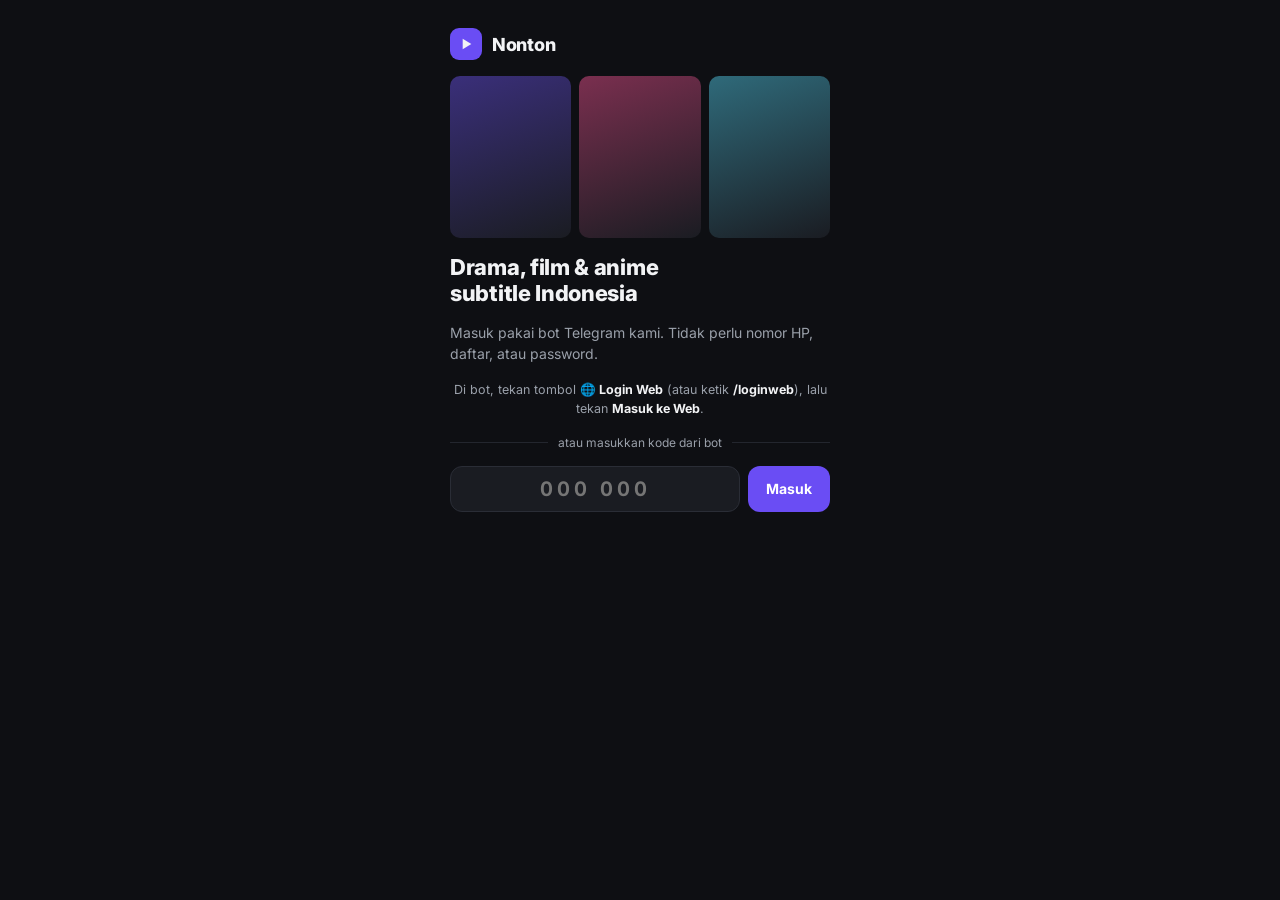
<file: app/index.html>
<!doctype html>
<html lang="id">
<head>
<meta charset="utf-8">
<meta name="viewport" content="width=device-width, initial-scale=1, maximum-scale=1, viewport-fit=cover">
<meta name="theme-color" content="#0E0F13">
<title>Nonton</title>
<link rel="preconnect" href="https://pbcdn.aoneroom.com">
<link rel="preconnect" href="https://pbcdnw.aoneroom.com">
<link rel="preconnect" href="https://fonts.gstatic.com" crossorigin>
<link rel="stylesheet" href="app.css?v=12">
<!-- Font dimuat tanpa menahan tampilan (sementara pakai font sistem) -->
<link rel="stylesheet" href="https://fonts.googleapis.com/css2?family=Inter:wght@400;500;600;700;800&display=swap" media="print" onload="this.media='all'">
<script src="https://telegram.org/js/telegram-web-app.js" defer></script>
<script src="app.js?v=12" defer></script>
</head>
<body>
<div id="app">
  <main id="view"><div class="center-load"><div class="spinner"></div></div></main>
  <nav id="tabbar" class="tabbar" hidden>
    <a href="#/" data-tab="home"><svg viewBox="0 0 24 24"><path d="M3 11l9-7 9 7v9a1 1 0 0 1-1 1h-5v-6h-6v6H4a1 1 0 0 1-1-1z"/></svg><span>Beranda</span></a>
    <a href="#/search" data-tab="search"><svg viewBox="0 0 24 24"><circle cx="11" cy="11" r="7"/><path d="M20 20l-3.5-3.5"/></svg><span>Cari</span></a>
    <a href="#/me/fav" data-tab="fav"><svg viewBox="0 0 24 24"><path d="M12 20s-7-4.4-7-10a4 4 0 0 1 7-2.6A4 4 0 0 1 19 10c0 5.6-7 10-7 10z"/></svg><span>Favorit</span></a>
    <a href="#/me" data-tab="me"><svg viewBox="0 0 24 24"><circle cx="12" cy="8" r="4"/><path d="M4 21c1.5-4 4.5-6 8-6s6.5 2 8 6"/></svg><span>Profil</span></a>
  </nav>
  <div id="toast" class="toast" hidden></div>
</div>
</body>
</html>
</file>
<file: app/app.css>
:root{
  --accent:#6A4DF4;
  --bg:#0E0F13; --surface:#1A1C22; --surface2:#16181D; --line:#23262E;
  --text:#F2F3F5; --muted:#9AA0AA; --soft:#C9CDD4; --ok:#7EE2A8; --gold:#F5C451;
  --safe-b: env(safe-area-inset-bottom, 0px);
}
*{box-sizing:border-box;-webkit-tap-highlight-color:transparent}
html,body{margin:0;background:var(--bg);color:var(--text);font-family:Inter,system-ui,-apple-system,Segoe UI,Roboto,sans-serif;font-size:14px}
a{color:inherit;text-decoration:none}
button{font:inherit;color:inherit;border:0;background:none;cursor:pointer}
img{display:block}
svg{width:20px;height:20px;fill:none;stroke:currentColor;stroke-width:2;stroke-linecap:round;stroke-linejoin:round}
#view{min-height:100vh;padding-bottom:calc(84px + var(--safe-b))}
.hidden,[hidden]{display:none!important}

/* ---------- umum ---------- */
.pad{padding:0 16px}
.row{display:flex;align-items:center;gap:10px}
.between{justify-content:space-between}
.muted{color:var(--muted)}
.h1{font-size:22px;font-weight:800;letter-spacing:-.3px;margin:0}
.h2{font-size:16px;font-weight:700;margin:0}
.btn{display:inline-flex;align-items:center;justify-content:center;gap:8px;height:46px;padding:0 18px;border-radius:12px;font-weight:700;font-size:14px}
.btn svg{width:16px;height:16px}
.btn-accent{background:var(--accent);color:#fff}
.btn-ghost{background:var(--surface);color:var(--text)}
.btn-line{border:1px solid #2A2D36;color:var(--text)}
.btn-block{width:100%}
.btn[disabled]{opacity:.55}
.chips{display:flex;gap:8px;overflow-x:auto;scrollbar-width:none;padding:0 16px}
.chips::-webkit-scrollbar,.hscroll::-webkit-scrollbar{display:none}
.chip{flex-shrink:0;padding:8px 14px;border-radius:999px;background:var(--surface);color:var(--muted);font-size:13px;font-weight:500;white-space:nowrap}
.chip.on{background:var(--accent);color:#fff;font-weight:600}
.badge{font-size:11px;font-weight:700;padding:4px 10px;border-radius:999px;border:1px solid var(--accent)}
.card{background:var(--surface);border-radius:14px;padding:14px}
.center-load{display:flex;align-items:center;justify-content:center;min-height:60vh}
.spinner{width:32px;height:32px;border-radius:50%;border:3px solid #2A2D36;border-top-color:var(--accent);animation:spin .8s linear infinite}
@keyframes spin{to{transform:rotate(360deg)}}
.empty{text-align:center;color:var(--muted);padding:48px 24px;line-height:1.6}
.err{margin:16px;padding:14px;border-radius:12px;background:#2A1A1E;color:#FFC2C9;font-size:13px;line-height:1.5}

/* ---------- header ---------- */
.top{display:flex;align-items:center;justify-content:space-between;padding:16px 16px 8px}
.brand{display:flex;align-items:center;gap:10px;font-size:18px;font-weight:800;letter-spacing:-.3px}
.logo{width:32px;height:32px;border-radius:9px;background:var(--accent);display:flex;align-items:center;justify-content:center;overflow:hidden}
.logo img{width:100%;height:100%;object-fit:cover}
.logo svg{width:16px;height:16px;fill:#fff;stroke:none}
.searchbar{display:flex;align-items:center;gap:10px;height:44px;margin:4px 16px 12px;padding:0 14px;border-radius:12px;background:var(--surface);color:var(--muted)}
.searchbar svg{width:18px;height:18px}

/* ---------- hero ---------- */
.hero{display:flex;gap:10px;overflow-x:auto;scroll-snap-type:x mandatory;scrollbar-width:none;padding:0 16px}
.hero::-webkit-scrollbar{display:none}
.hero-item{position:relative;flex:0 0 100%;height:210px;border-radius:16px;overflow:hidden;scroll-snap-align:center;background:var(--surface)}
.hero-item img{width:100%;height:100%;object-fit:cover}
.hero-item .shade{position:absolute;inset:0;background:linear-gradient(180deg,rgba(14,15,19,0) 30%,rgba(14,15,19,.95) 100%)}
.hero-item .info{position:absolute;left:16px;right:16px;bottom:14px;display:flex;flex-direction:column;gap:6px}
.hero-item .t{font-size:21px;font-weight:800;letter-spacing:-.3px}
.hero-item .m{font-size:11px;font-weight:600;color:var(--soft)}
.dots{display:flex;gap:5px;justify-content:center;margin-top:10px}
.dots i{width:6px;height:4px;border-radius:2px;background:#3A3D45}
.dots i.on{width:16px;background:#fff}

/* ---------- baris & kartu ---------- */
.sec{display:flex;flex-direction:column;gap:10px;margin-top:22px}
.hscroll{display:flex;gap:10px;overflow-x:auto;scrollbar-width:none;padding:0 16px}
.poster{width:108px;flex-shrink:0;display:flex;flex-direction:column;gap:6px}
.poster .img{position:relative;height:158px;border-radius:10px;overflow:hidden;background:var(--surface)}
.poster img{width:100%;height:100%;object-fit:cover}
.poster .rate{position:absolute;top:6px;left:6px;font-size:10px;font-weight:700;padding:2px 6px;border-radius:6px;background:rgba(0,0,0,.65)}
.poster .tag{position:absolute;bottom:6px;left:6px;font-size:10px;font-weight:700;padding:2px 6px;border-radius:6px;background:var(--accent)}
.poster .name{font-size:12px;font-weight:500;line-height:1.3;color:#DADDE2;display:-webkit-box;-webkit-line-clamp:2;-webkit-box-orient:vertical;overflow:hidden}
.grid3{display:grid;grid-template-columns:repeat(3,minmax(0,1fr));gap:14px 10px;padding:0 16px}
.grid3 .poster{width:auto}
.cont{width:200px;flex-shrink:0;display:flex;flex-direction:column;gap:6px}
.cont .img{position:relative;height:112px;border-radius:12px;overflow:hidden;background:var(--surface)}
.cont img{width:100%;height:100%;object-fit:cover}
.bar{position:absolute;left:0;bottom:0;height:4px;background:var(--accent)}
.cont .name{font-size:13px;font-weight:600;white-space:nowrap;overflow:hidden;text-overflow:ellipsis}

/* ---------- detail ---------- */
.backdrop{position:relative;height:240px;overflow:hidden;background:var(--surface)}
.backdrop img{width:100%;height:100%;object-fit:cover;filter:saturate(1.05)}
.backdrop .shade{position:absolute;inset:0;background:linear-gradient(180deg,rgba(14,15,19,.1) 35%,var(--bg) 100%)}
.backbtn{position:absolute;top:14px;left:14px;width:40px;height:40px;border-radius:12px;background:rgba(0,0,0,.5);display:flex;align-items:center;justify-content:center;color:#fff;z-index:2}
.dhead{position:relative;margin-top:-64px;padding:0 16px;display:flex;flex-direction:column;gap:10px}
.meta{display:flex;flex-wrap:wrap;gap:8px;align-items:center;font-size:12px;color:#B4B9C2}
.meta .star{color:var(--gold);font-weight:700}
.genres{display:flex;flex-wrap:wrap;gap:6px}
.genres span{font-size:11px;padding:4px 10px;border-radius:999px;background:var(--surface);color:var(--soft)}
.actions{display:grid;grid-template-columns:1fr 48px;gap:10px;margin-top:4px}
.favbtn{height:46px;border-radius:12px;background:var(--surface);display:flex;align-items:center;justify-content:center}
.favbtn.on svg{fill:#FF5C7A;stroke:#FF5C7A}
.desc{font-size:13px;line-height:1.55;color:#B4B9C2;margin:2px 0 0}
.desc.clamp{display:-webkit-box;-webkit-line-clamp:3;-webkit-box-orient:vertical;overflow:hidden}
.more{color:var(--text);font-weight:600;font-size:13px;padding:0;align-self:flex-start}
.eps{display:grid;grid-template-columns:repeat(5,minmax(0,1fr));gap:8px}
.ep{height:50px;border-radius:10px;background:var(--surface2);border:1px solid var(--line);display:flex;flex-direction:column;align-items:center;justify-content:center;gap:1px;font-weight:700;font-size:14px}
.ep.cur{border-color:var(--accent);background:#22252D}
.ep.free{border-color:#2E6B4A}
.ep small{font-size:9px;font-weight:700;color:var(--ok)}
.ep svg{width:11px;height:11px;stroke:var(--muted);stroke-width:2.5}
.ep.watched{color:var(--muted)}
.vipcta{display:flex;align-items:center;gap:12px;padding:12px 14px;border-radius:14px;background:var(--surface);border:1px solid #2A2D36}
.vipcta .ic{width:36px;height:36px;border-radius:10px;background:var(--accent);display:flex;align-items:center;justify-content:center;flex-shrink:0;color:#fff}

/* ---------- player ---------- */
.player{position:relative;background:#000;aspect-ratio:16/9;width:100%}
.player video{width:100%;height:100%;background:#000;display:block}
.player{overflow:hidden;user-select:none;-webkit-user-select:none;-webkit-touch-callout:none}
.player video::cue{background:rgba(0,0,0,.55);color:#fff;font-family:Inter,system-ui,sans-serif;font-size:16px;line-height:1.35}
.player:fullscreen,.player:-webkit-full-screen{aspect-ratio:auto;width:100%;height:100%}
.player:fullscreen video{object-fit:contain}
/* layar penuh sendiri (dalam Telegram) */
body.pfs-on{overflow:hidden}
.player.pfs{position:fixed;left:0;top:0;width:var(--fw,100vw);height:var(--fh,100vh);aspect-ratio:auto;z-index:100}
.player.pfs.rot{left:var(--fw,100vw);width:var(--fh,100vh);height:var(--fw,100vw);transform-origin:0 0;transform:rotate(90deg)}
.player.pfs video{object-fit:contain}
.player.pfs .pc-bot{padding:0 20px 16px}
.player.pfs video::cue{font-size:20px}
.pc{touch-action:none}
.pc{position:absolute;inset:0;z-index:2;display:flex;flex-direction:column;justify-content:flex-end;opacity:0;transition:opacity .2s;background:linear-gradient(180deg,rgba(0,0,0,.35) 0%,rgba(0,0,0,0) 30%,rgba(0,0,0,0) 55%,rgba(0,0,0,.7) 100%)}
.player.show .pc,.player.drag .pc{opacity:1}
.player:not(.show) .pc button,.player:not(.show) .pc .pc-bar{pointer-events:none}
.pc-mid{position:absolute;left:0;right:0;top:50%;transform:translateY(-50%);display:flex;align-items:center;justify-content:center;gap:34px}
.pc-play{width:60px;height:60px;border-radius:50%;background:var(--accent);color:#fff;display:flex;align-items:center;justify-content:center;box-shadow:0 6px 20px rgba(0,0,0,.35)}
.pc-play svg{width:26px;height:26px}
.pc-skip{position:relative;width:46px;height:46px;border-radius:50%;background:rgba(0,0,0,.35);color:#fff;display:flex;align-items:center;justify-content:center}
.pc-skip svg{width:26px;height:26px;stroke-width:1.8}
.pc-skip b{position:absolute;font-size:9px;font-weight:800;top:50%;left:50%;transform:translate(-50%,-38%)}
.pc-bot{display:flex;align-items:center;gap:10px;padding:0 12px 10px;color:#fff}
.pc-time{font-size:11px;font-weight:600;font-variant-numeric:tabular-nums;min-width:34px;text-align:center}
.pc-bar{position:relative;flex:1;height:24px;display:flex;align-items:center;cursor:pointer;touch-action:none}
.pc-track{position:relative;width:100%;height:4px;border-radius:2px;background:rgba(255,255,255,.25);overflow:hidden}
.pc-track i{position:absolute;left:0;top:0;bottom:0;display:block}
.pc-buf{background:rgba(255,255,255,.35);width:0}
.pc-fill{background:var(--accent);width:0}
.pc-lim{width:2px!important;background:var(--gold)}
.pc-knob{position:absolute;left:0;top:50%;width:14px;height:14px;margin:-7px 0 0 -7px;border-radius:50%;background:#fff;box-shadow:0 0 0 4px color-mix(in srgb,var(--accent) 45%,transparent)}
.player.drag .pc-knob{transform:scale(1.25)}
.pc-fs{width:36px;height:36px;display:flex;align-items:center;justify-content:center;color:#fff}
.pc-speed{height:28px;min-width:40px;padding:0 8px;border-radius:8px;background:rgba(255,255,255,.14);color:#fff;font-size:12px;font-weight:700}
.pc-menu{position:absolute;right:10px;bottom:50px;z-index:4;width:min(300px,calc(100% - 20px));max-height:calc(100% - 58px);overflow:auto;padding:8px;border-radius:14px;background:rgba(20,22,27,.96);box-shadow:0 10px 30px rgba(0,0,0,.5);display:grid;grid-template-columns:repeat(4,minmax(0,1fr));gap:6px}
.pc-menu-h{grid-column:1/-1;font-size:11px;font-weight:700;color:var(--muted);padding:0 4px 2px}
.pc-menu button{height:32px;border-radius:9px;background:var(--surface);color:var(--soft);font-size:12px;font-weight:600}
.pc-menu button.on{background:var(--accent);color:#fff}
.player:fullscreen .pc-menu{bottom:64px}
.pc-fast{position:absolute;top:12px;left:50%;transform:translateX(-50%);z-index:3;display:flex;align-items:center;gap:4px;padding:6px 12px;border-radius:999px;background:rgba(0,0,0,.6);color:#fff;font-size:13px;font-weight:700;pointer-events:none}
.pc-fast svg{width:16px;height:16px}
.pc-spin{position:absolute;inset:0;display:none;align-items:center;justify-content:center;pointer-events:none}
.pc-spin.on{display:flex}
.pc-spin.on~.pc-mid .pc-play{opacity:0}
.player .over{z-index:5}
.player .over{position:absolute;inset:0;display:flex;flex-direction:column;align-items:center;justify-content:center;gap:12px;background:rgba(0,0,0,.82);text-align:center;padding:20px}
.pills{display:flex;flex-wrap:wrap;gap:8px}
.pill{padding:9px 16px;border-radius:10px;background:var(--surface);color:var(--soft);font-size:13px}
.pill.on{background:var(--accent);color:#fff;font-weight:700}
.label{font-size:12px;font-weight:600;color:var(--muted);margin-bottom:8px}
.eprow{display:flex;gap:12px;align-items:center;padding:8px 0}
.eprow .th{width:112px;height:63px;border-radius:10px;overflow:hidden;background:var(--surface);flex-shrink:0;position:relative}
.eprow .th img{width:100%;height:100%;object-fit:cover;opacity:.55}
.eprow .th .lock{position:absolute;inset:0;display:flex;align-items:center;justify-content:center;color:#fff}
.eprow.cur .name{color:var(--accent)}

/* ---------- VIP & bayar ---------- */
.plan{display:flex;align-items:center;gap:12px;padding:14px;border-radius:14px;background:var(--surface2);border:2px solid var(--line);width:100%;text-align:left}
.plan.on{border-color:var(--accent)}
.radio{width:20px;height:20px;border-radius:50%;border:2px solid #3A3D45;display:flex;align-items:center;justify-content:center;flex-shrink:0}
.plan.on .radio{border-color:var(--accent)}
.plan.on .radio::after{content:"";width:10px;height:10px;border-radius:50%;background:var(--accent)}
.benefit{display:flex;flex-direction:column;gap:8px}
.benefit span{font-size:13px;color:#DADDE2}
.sheet-bg{position:fixed;inset:0;background:rgba(0,0,0,.6);z-index:40;display:flex;align-items:flex-end}
.sheet{width:100%;max-height:92vh;overflow:auto;background:#fff;color:#0F172A;border-radius:22px 22px 0 0;padding:16px 20px calc(24px + var(--safe-b));display:flex;flex-direction:column;align-items:center;gap:10px}
.sheet .grab{width:40px;height:4px;border-radius:2px;background:#CBD5E1}
.qrbox{width:224px;height:224px;padding:12px;border-radius:14px;border:1px solid #E2E8F0;display:flex;align-items:center;justify-content:center;background:#fff}
.qrbox img,.qrbox canvas{width:200px!important;height:200px!important}
.amount{font-size:26px;font-weight:800;color:#065AD8}
.sheet .note{font-size:11px;color:#64748B;text-align:center;line-height:1.5}
.sheet .warn{font-size:12px;color:#B45309;font-weight:600}
.sheet .btn-line{border-color:#E2E8F0;color:#0F172A}
.paid-ok{width:72px;height:72px;border-radius:50%;background:#E3F6EA;color:#1E7A4A;display:flex;align-items:center;justify-content:center}
.paid-ok svg{width:36px;height:36px;stroke-width:3}

/* ---------- profil ---------- */
.avatar{width:56px;height:56px;border-radius:50%;background:#2A2D36;display:flex;align-items:center;justify-content:center;font-size:22px;font-weight:800;flex-shrink:0}
.tabs{display:flex;gap:20px;border-bottom:1px solid var(--line);padding:0 16px}
.tabs button{padding:0 0 10px;font-size:14px;color:var(--muted)}
.tabs button.on{color:var(--text);font-weight:700;box-shadow:inset 0 -2px 0 var(--accent)}
.hitem{display:flex;gap:12px;align-items:center;padding:8px 16px}
.hitem .img{width:64px;height:90px;border-radius:8px;overflow:hidden;background:var(--surface);flex-shrink:0}
.hitem img{width:100%;height:100%;object-fit:cover}
.prog{height:4px;border-radius:2px;background:#2A2D36;position:relative;overflow:hidden}
.prog i{position:absolute;left:0;top:0;bottom:0;background:var(--accent)}
.switch{width:44px;height:26px;border-radius:999px;background:#3A3D45;position:relative;flex-shrink:0}
.switch::after{content:"";position:absolute;top:3px;left:3px;width:20px;height:20px;border-radius:50%;background:#fff;transition:left .15s}
.switch.on{background:var(--accent)}
.switch.on::after{left:21px}

/* ---------- gate ---------- */
.gate{min-height:100vh;display:flex;flex-direction:column;justify-content:center;gap:22px;padding:24px}
.gate .ico{width:64px;height:64px;border-radius:18px;background:var(--accent);display:flex;align-items:center;justify-content:center;margin:0 auto;color:#fff}
.gate .ico svg{width:30px;height:30px}
.gitem{display:flex;align-items:center;gap:12px;padding:14px;border-radius:14px;background:var(--surface)}
.joined{display:flex;align-items:center;gap:6px;font-size:12px;font-weight:700;color:var(--ok)}
.joined svg{width:16px;height:16px;stroke-width:2.5}

/* ---------- tabbar & toast ---------- */
.tabbar{position:fixed;left:0;right:0;bottom:0;height:calc(64px + var(--safe-b));padding-bottom:var(--safe-b);background:#14161B;border-top:1px solid var(--line);display:grid;grid-template-columns:repeat(4,minmax(0,1fr));z-index:30}
.tabbar a{display:flex;flex-direction:column;align-items:center;justify-content:center;gap:4px;font-size:11px;color:var(--muted)}
.tabbar a svg{width:22px;height:22px}
.tabbar a.on{color:var(--accent);font-weight:600}
.toast{position:fixed;left:50%;bottom:calc(84px + var(--safe-b));transform:translateX(-50%);background:#2A2D36;color:#fff;padding:10px 16px;border-radius:10px;font-size:13px;z-index:60;max-width:90vw;text-align:center}
input.search{flex:1;background:transparent;border:0;outline:none;color:var(--text);font:500 15px Inter,sans-serif;min-width:0}
/* Poster lebar (Prime Video: gambar 16:9) */
.poster.wide{width:164px}
.poster.wide .img{height:92px}
.grid3 .poster.wide .img{height:auto;aspect-ratio:16/9}
/* Catatan provider ber-DRM */
.extnote{font-size:13px;line-height:1.5;margin-top:12px}
.extnote.warn{border:1px solid rgba(245,158,11,.5);background:rgba(245,158,11,.1)}

/* ---------- versi web: halaman masuk ---------- */
.login{max-width:420px;margin:0 auto;padding:28px 20px 40px;display:flex;flex-direction:column;gap:16px}
.login-art{display:grid;grid-template-columns:repeat(3,1fr);gap:8px}
.login-art i{aspect-ratio:3/4;border-radius:10px;background:linear-gradient(160deg,#3a2f7a,#1A1C22)}
.login-art i:nth-child(2){background:linear-gradient(160deg,#7a2f4f,#1A1C22)}
.login-art i:nth-child(3){background:linear-gradient(160deg,#2f6a7a,#1A1C22)}
.login-art i:nth-child(4){background:linear-gradient(160deg,#7a5c2f,#1A1C22)}
.login-art i:nth-child(5){background:linear-gradient(160deg,#2f7a4c,#1A1C22)}
.login-art i:nth-child(n+4){display:none}
.login-chips{display:flex;flex-wrap:wrap;gap:6px}
.login-chips .chip{padding:6px 11px;font-size:12px}
.btn-tg{background:#2AABEE;color:#fff}
.btn-tg svg{width:18px;height:18px}
.login-or{display:flex;align-items:center;gap:10px;color:var(--muted);font-size:12px}
.login-or::before,.login-or::after{content:"";flex:1;height:1px;background:var(--line)}
.login-code{display:flex;gap:8px}
.login-code input{flex:1;min-width:0;height:46px;border-radius:12px;border:1px solid #2A2D36;background:var(--surface);color:var(--text);font:inherit;font-size:20px;font-weight:700;letter-spacing:4px;text-align:center;font-variant-numeric:tabular-nums;outline:none}
.login-code input:focus{border-color:var(--accent)}
.login-code .btn{flex-shrink:0}
.me-chip{width:30px;height:30px;border-radius:50%;background:#2A2D36;display:flex;align-items:center;justify-content:center;font-weight:800;font-size:13px}

/* ---------- halaman tonton: panel detail & episode (video tetap jalan) ---------- */
.more-toggle{gap:8px;color:var(--muted);font-size:13px;padding:4px 0;align-self:flex-start;text-align:left}
.more-toggle svg{width:16px;height:16px;transition:transform .2s}
.more-toggle[aria-expanded="true"] svg{transform:rotate(90deg)}
.more-panel{display:flex;flex-direction:column;gap:12px}
@media (prefers-reduced-motion:reduce){.more-toggle svg{transition:none}}
</file>
